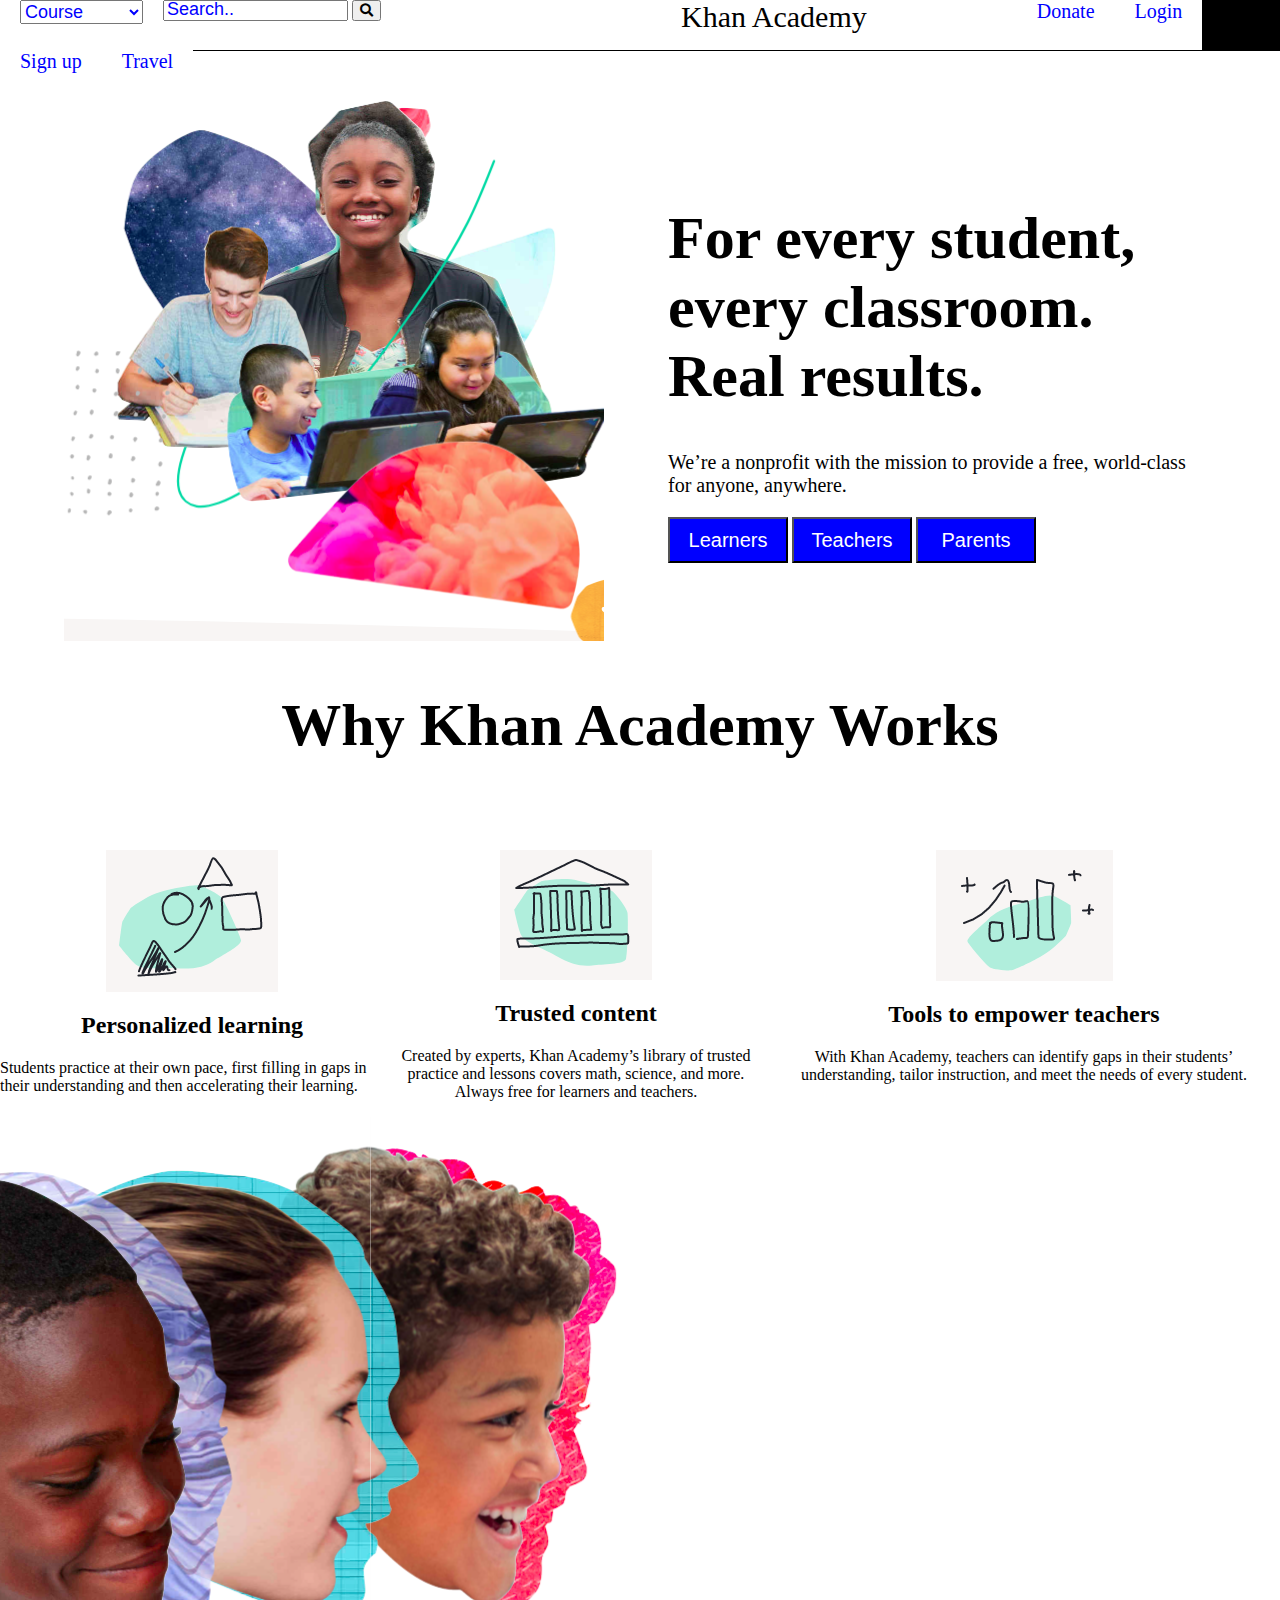
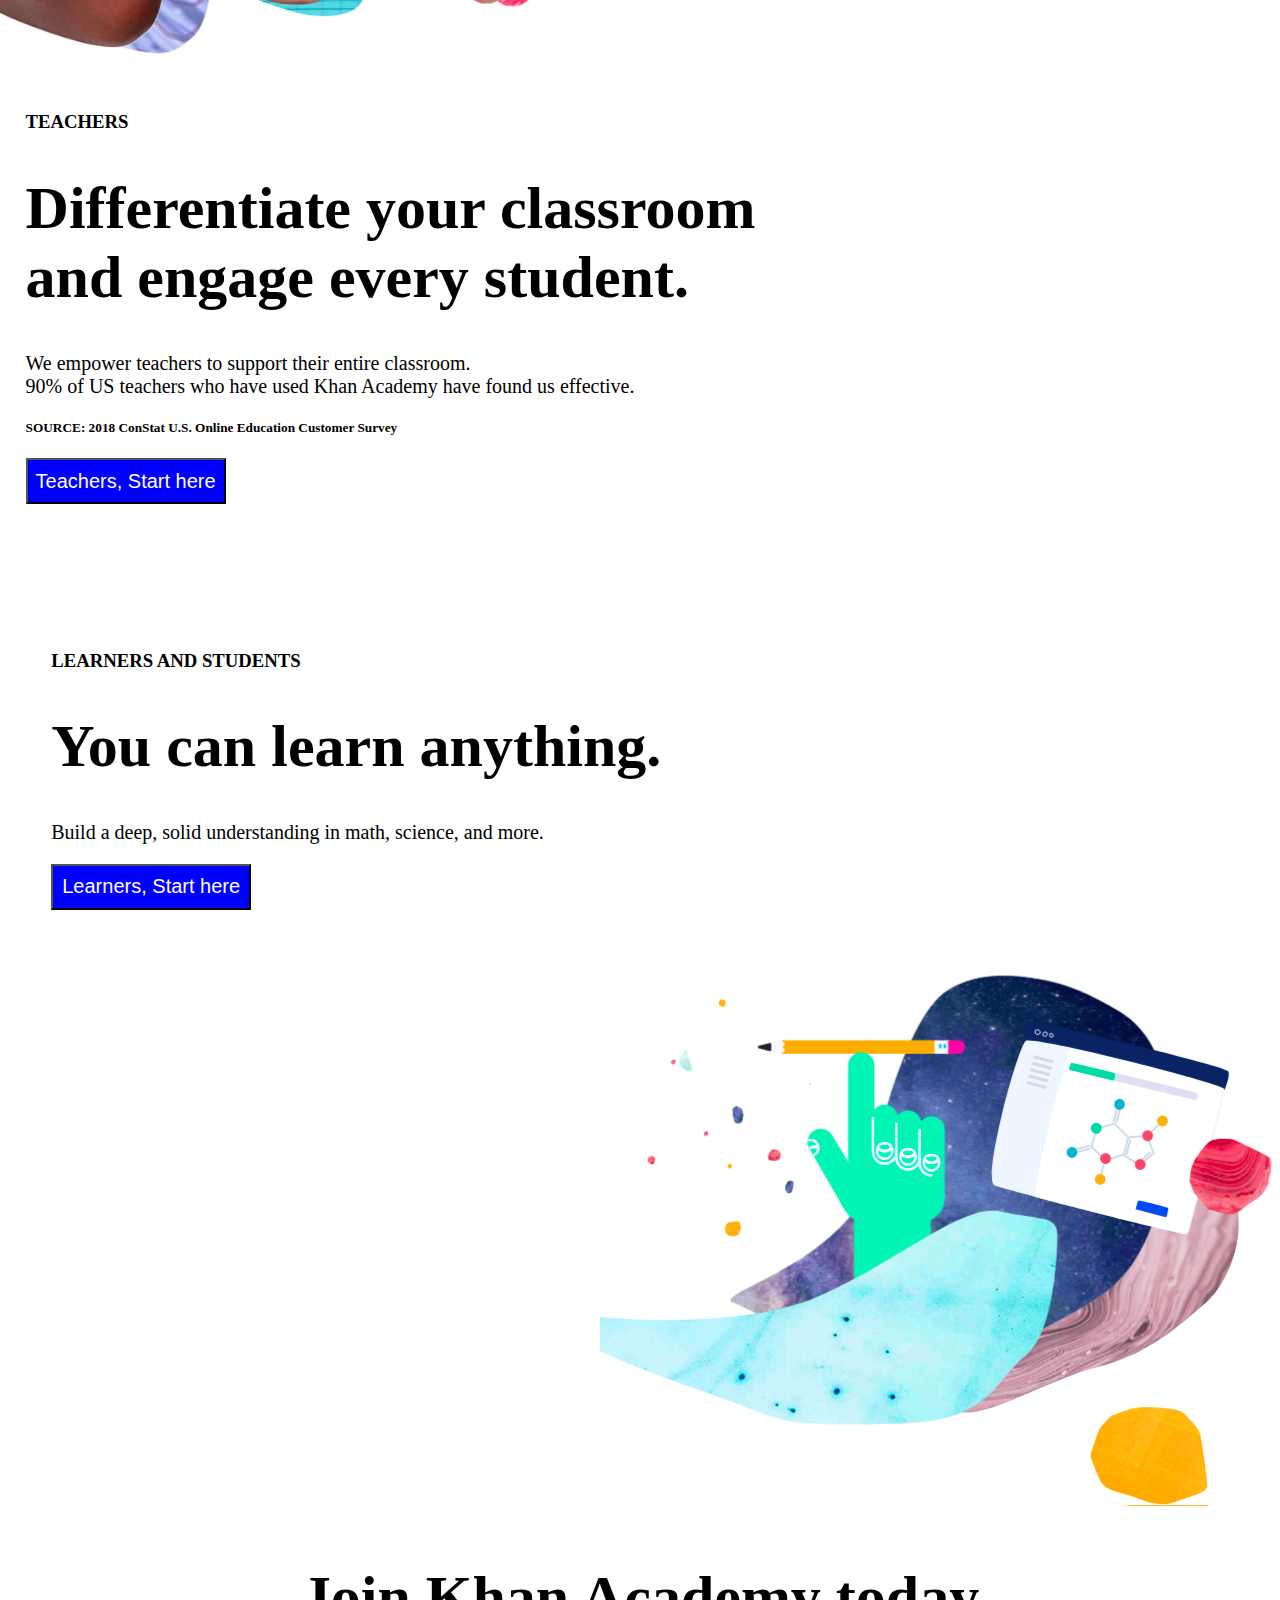
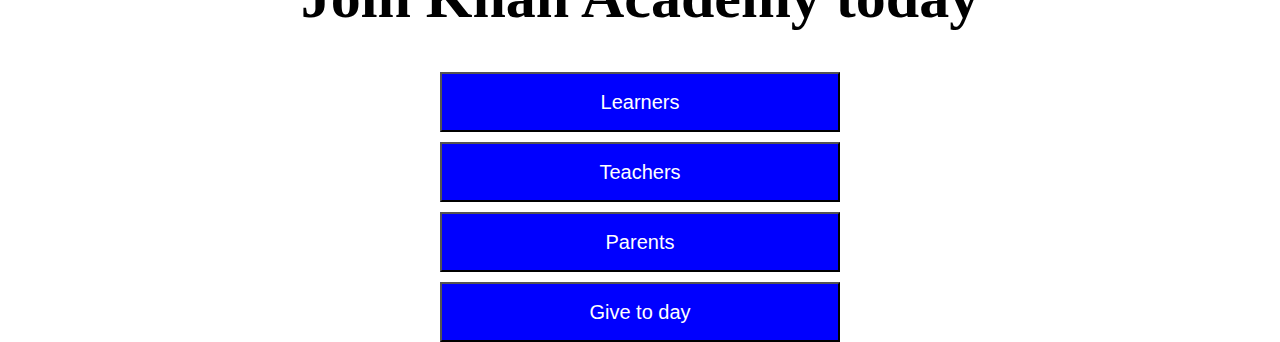
<file: khanacademy.html>
<!DOCTYPE html>
<html>
    <head>
        <meta charset="utf-8">
        <meta http-equiv="X-UA-Compatible" content="IE=edge">
        <title></title>
        <meta name="description" content="">
        <meta name="viewport" content="width=device-width, initial-scale=1">
        <link rel="stylesheet" href="/stylekhan.css">
        <link rel="stylesheet" href="fontawesome-free-5.15.4-web/css/all.min.css"><!--load all styles -->
    </head>
    <body>
     <div class="navbar1" id="navbar" >
       <div class="menu-container1" id="menu-container"> <a href="#"><select name="more menu" class="selectmenu1" size=1>
                <option value='' selected class="nav-select1">Course </option>
                <option value='1' class="nav-select1">bbbbbbbbbb</option>
                <option value='2' class="nav-select1">nnnnnnnn</option>
                </select>
                </a> 
        </div>
        
        <div class="menu-container1">
                <form >
                  <input type="text" placeholder="Search.." name="search" class="searchmenu1">
                  <button type="submit" class="btn1"><i class="fas fa-search"></i></button>
                </form>
            </div>
            
          <div class="menu-container1"><a href="#" id= "khanacademy">Khan Academy</a> </div>
        
          <div class="menu-container1"><a href="#">Donate</a> </div>
        
          <div class="menu-container1"><a href="#">Login</a> </div>
        
          <div class="menu-container1"> <a href="#">Sign up</a> </div>
            
          <div class="menu-container1"> <a href="#">Travel</a> </div>
            
      </div>
      <div class="khannewsheader">
        <div class="khanimagecontainer"> 
        <img src="./khanimage/khanimage1.png" alt="khanacademy" class="khanimage1"> 
        </div>
        
        <div class="khanstudentnews">
           <h1>
                For every student, <br> 
                every classroom. <br> 
                Real results.
             </h1>
                <div>
                <p>We’re a nonprofit with the mission to provide a free, 
                world-class <br> for anyone, anywhere.
                </p>
                </div>
                <div class="khanbtncontainer">
                <button type="submit" class="btn">Learners</button>
                <button type="submit" class="btn">Teachers</button>
                <button type="submit" class="btn">Parents</button>
                </div>
                </div>
              </div>
                <div class="whykhanacademyheader">
                <div class="whykhanacademy">
                <h1>Why Khan Academy Works</h1>
                </div>
                <div class="personlized">
                 <img src="./khanimage/khanimage2a.png" alt="khanacademy"> 
                 <h2>Personalized learning</h2>  
                 <p>Students practice at their own pace, first filling 
                 in gaps in their understanding and then accelerating their learning.</p>          
                </div>
                <div class="trusted">
                <img src="./khanimage/khanimage2b.png" alt="khanacademy"> 
                <h2>Trusted content</h2>  
                <p>Created by experts, Khan Academy’s library of trusted practice and lessons covers math, 
                science, and more. Always free for learners and teachers.</p>          
                </div>
                <div class="tools">
                <img src="./khanimage/khanimage2c.png" alt="khanacademy"> 
                <h2>Tools to empower teachers</h2>  
                <p>With Khan Academy, teachers can identify gaps in their students’
                 understanding, tailor instruction, and meet the needs of every student.</p>          
                </div>
              </div>
                
                <div class="khanteacherheader">
                <div class="khanteacherimage"> 
                <img src="./khanimage/khanimage3.png" alt="khanacademy"> 
                </div>

                <div class="khanteacher">
                <h3>TEACHERS</h3>
                <h1>
                Differentiate your classroom <br> and engage every student.
                </h1>
                
                <p>We empower teachers to support their entire classroom.<br> 
                90% of US teachers who have used Khan Academy have found us effective.
                </p>
                
                <H5>SOURCE: 2018 ConStat U.S. Online Education Customer Survey</H5>
                
                <button type="submit" class="btn">Teachers, Start here</button>
                
                </div>
                </div>
                
                
                <div class="khanheadelearners">
               
                <div class="khanlearners">
                <h3>LEARNERS AND STUDENTS</h3>
                <h1>
                You can learn anything.
                </h1>
                
                <p>Build a deep, solid understanding in math, science, and more.
                </p>
                
                
                <button type="submit" class="btn">Learners, Start here</button>

              
                </div>
                <div class="khanlearnerimage"> 
                <img src="./khanimage/khanimage4.png" alt="khanacademy"> 
                </div>
                </div>
                <div class="joinkhanacademy">
                <h1>Join Khan Academy today</h1>
                <button type="submit" class="btn">Learners</button>
                <button type="submit" class="btn">Teachers</button>
                <button type="submit" class="btn">Parents</button>
                <button type="submit" class="btn">Give to day</button>
                </div>
        
        <script src="" async defer></script>
    </body>
</html>
</file>
<file: stylekhan.css>
body{
  margin:0px;     
}
.navbar1 {
       height:50px;   
       width: 100%; 
       background-color:black;
       margin: 0px;
       border-bottom: 1px solid black;     

}
#navbar{
       align-items:center;
}

.menu-container1 {
       float:left;
       height:inherit;
       background-color: white;
}
#menu-container{
      text-align:center;  
       
}
.navbar1 a{
       text-align: center;
       color: blue;
       font-size: 20px;
       padding: 20px;
       font-family:Georgia, 'Times New Roman', Times, serif;
       text-decoration: none;     
}
.selectmenu1, ::placeholder {
       color:blue;
       font-size:18px;
}

#khanacademy{
  color:black;
  padding-left: 300px;
  padding-right: 150px;
  font-size: 30px;   
}
/* 
form {
       color:blue;
} */

.khannewsheader {
    clear: both;
    overflow: auto;
    margin-top:10px; 
    
}
.khanimagecontainer{
     
}

.khanimage1 {
       
       clear: both;
       float:left;
       margin-left: 5%;
       
       }

.khanstudentnews{
       float:left;
       padding: 5%;  
}
.khanstudentnews h1{
       font-size: 60px;
}
.khanstudentnews p, .btn{
       font-size: 20px;
}
.khanbtncontainer{
       margin-top: 20px;
}
.btn {
       height: 46px;
       width:120px ;
       background-color:blue;
       color: white;
}

.whykhanacademyheader {
       clear: both; 
       width: 100%;
       background-color:white;
       margin-top:50px;
       
}

.whykhanacademy h1 {
       text-align: center;
       font-size: 60px
        
}

.personlized {
       float: left;
       background-color:white;
       width:30%; 
       margin-top: 50px;       
}

.personlized img{

       display: block;
       margin-left: auto;
       margin-right: auto;
}

.personlized h2, p{
       text-align: center;
}

.trusted {
       float: left;
       background-color:white;
       width:30%;
       margin-top: 50px;  
}

.trusted p, h2 {
 text-align: center;    
}
.trusted img{
display: block;
margin-left: auto;
margin-right: auto; 
}
.tools {
float: right;
background-color: white;
width:40%;
margin-top: 50px;  
}

.tools p, h2{
text-align: center;
}
.tools img{
display: block;
margin-left: auto;
margin-right: auto; 
}

.khanteacherheader {
       clear: both; 
       overflow: auto;
       width: 100%;
       background-color:white;
       margin-top: 100px;  
}

.khanteacherimage {
     float: left;  
}

.khanteacher {
       float:left;
       padding: 2%;      
}
.khanteacher h3, h5, p {
text-align: start; 
}
.khanteacher h1{
       font-size: 60px;
}
.khanteacher p, .btn{
       font-size: 20px;
}
.khanteacher button{
       height: 46px;
       width:200px ;
}
.khanheadelearners {
       clear: both; 
       overflow: auto;
       width: 100%;
       background-color:white;
       margin-top: 50px;  
}

.khanlearners {
      float: left; 
      padding: 5%;
      background-color: white;
}

.khanlearnerimage {
       float: right;
       margin-top: 0px;
       
}

.khanlearners {
float:left;
padding: 4%;
height:inherit;    
}

.khanlearners h3, p {
text-align: start; 
}
.khanlearners h1{
       font-size: 60px;
}
.khanlearners p, .btn{
       font-size: 20px;
}
.khanlearners button{
       height: 46px;
       width:200px ;
}

.joinkhanacademy {
       background-color:white;
       width: 100%;
       
}
.joinkhanacademy h1{
text-align: center;
font-size: 60px;
}

.joinkhanacademy button {
display: block;
margin-left: auto;
margin-right: auto;
height: 60px;
width: 400px;
margin-top: 10px;
}
</file>
